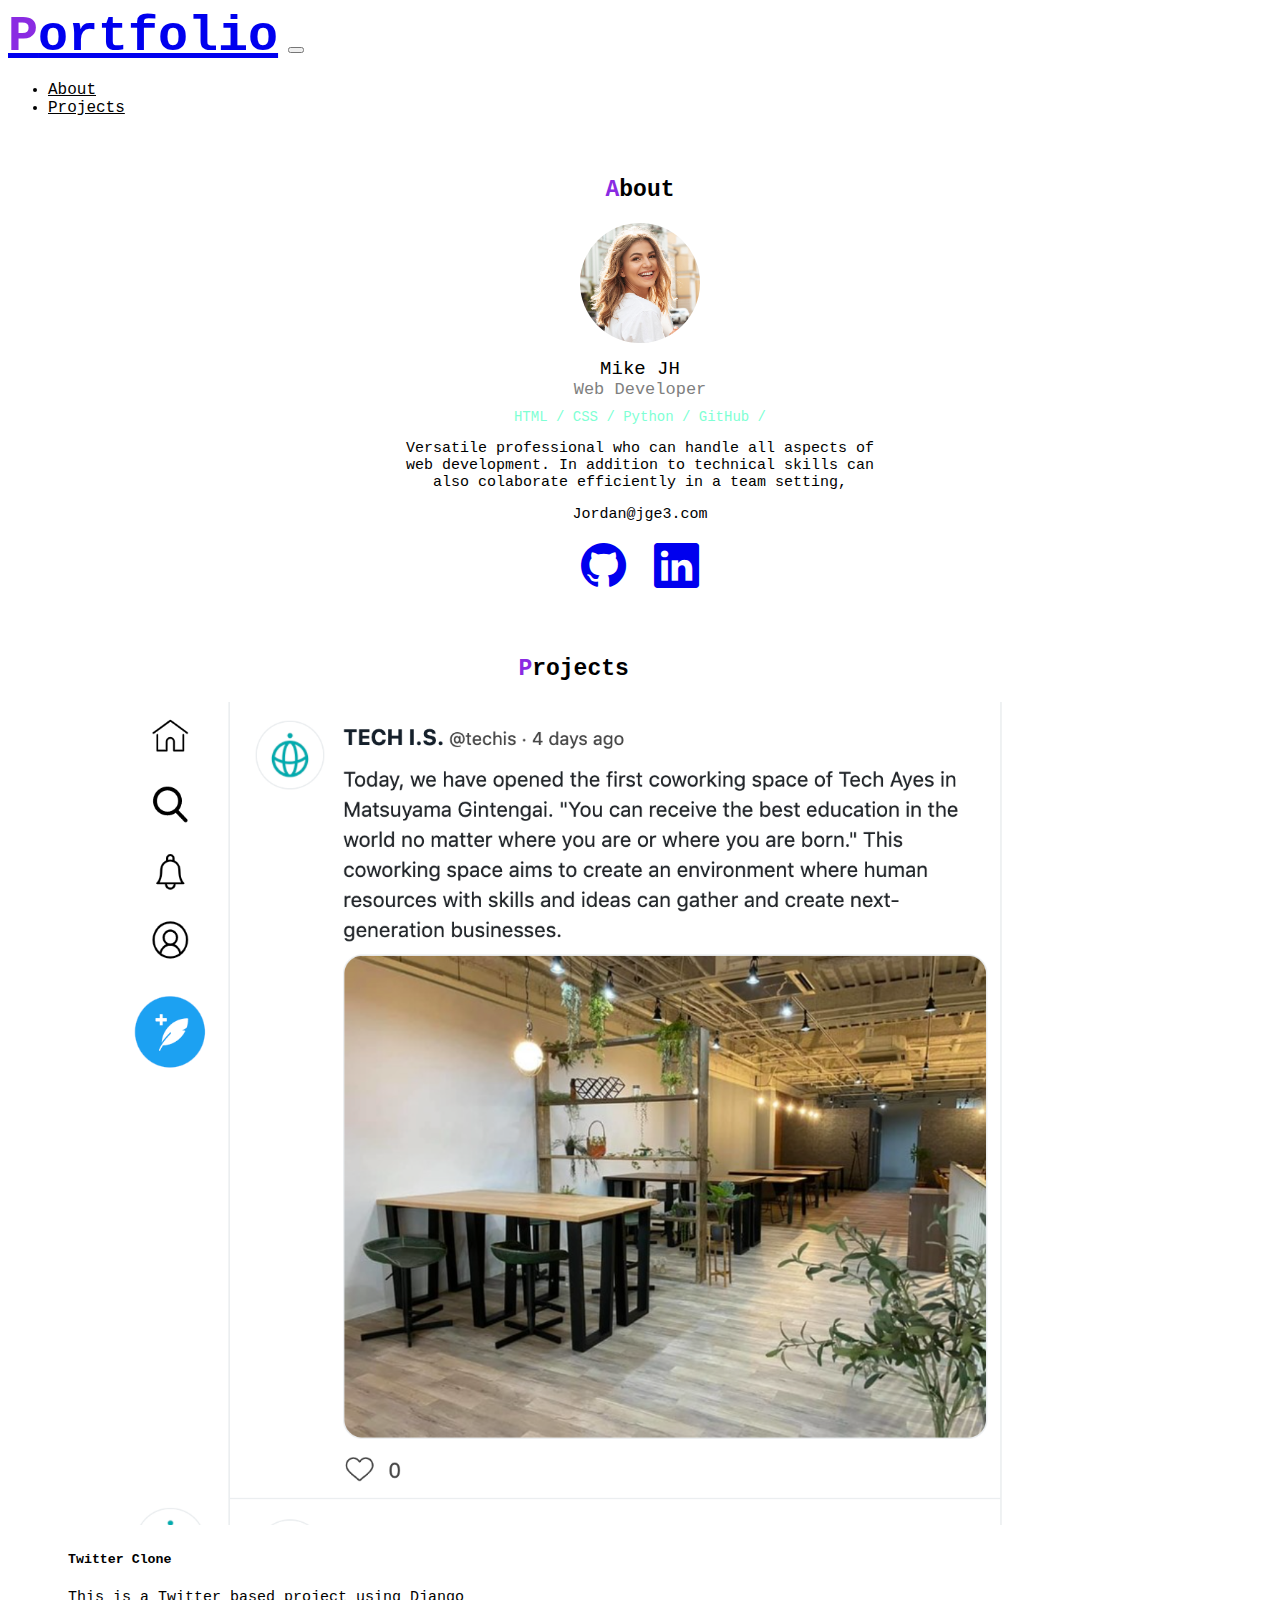
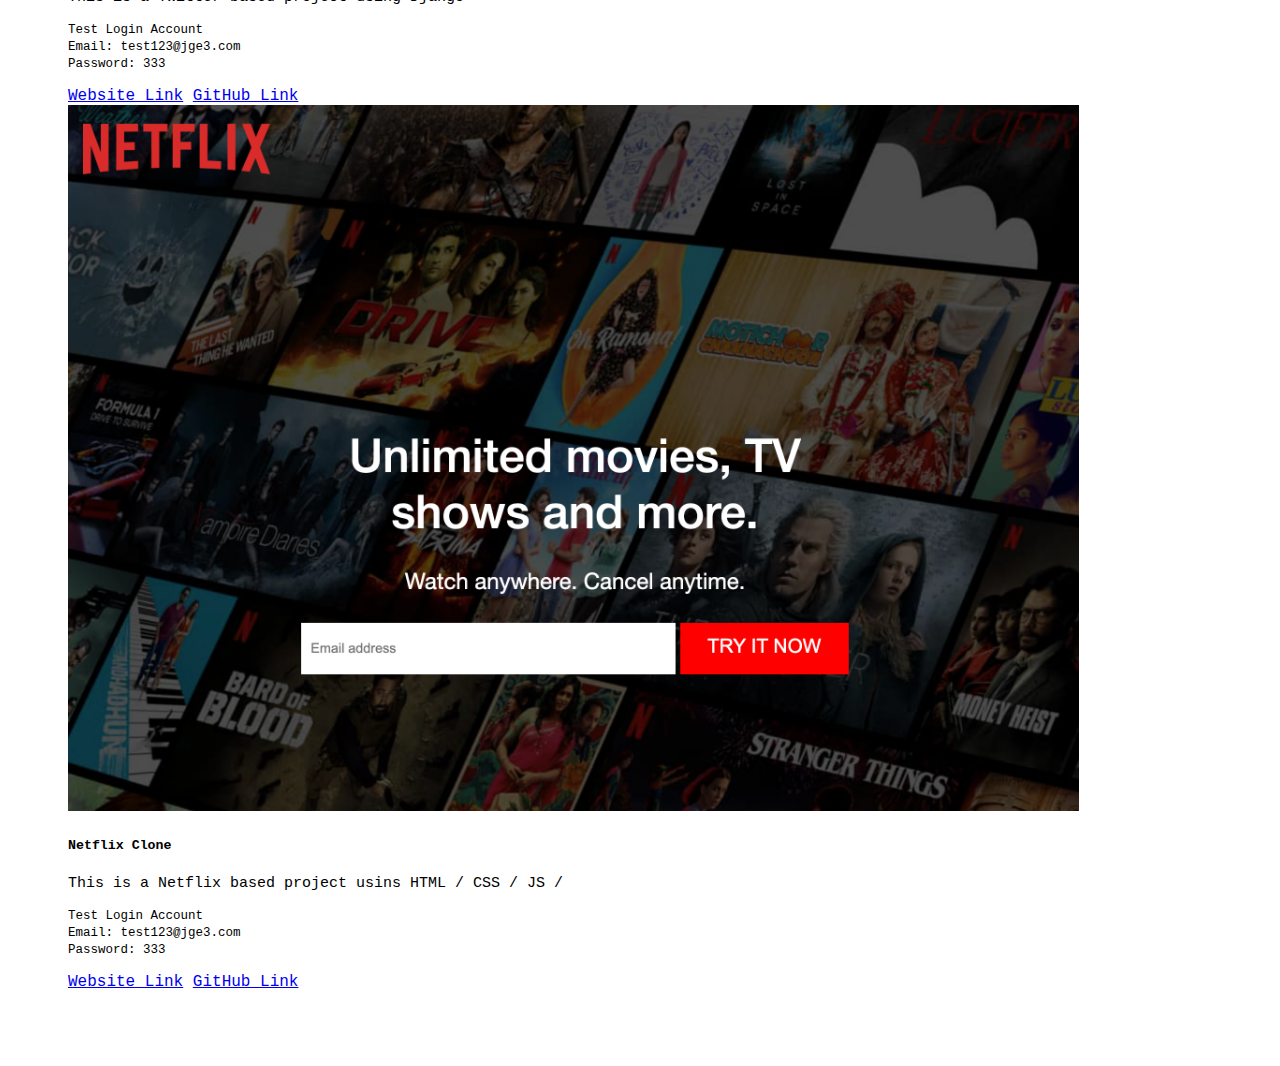
<file: index.html>
<!DOCTYPE html>
<html lang="en"></html>

<head>
    <meta charset="utf-8">
    <meta name="viewport" content="width=device-width, initial-scale">
    <link rel="stylesheet" href="https://cdn.jsdelivr.net/npm/bootstrap-icons@1.11.1/font/bootstrap-icons.css">
    <link rel="icon" type="image/png" href="img/techis-logo.png">
    <link href="https://cdn.jsdelivr.net/npm/bootstrap@5.3.2/dist/css/bootstrap.min.css" rel="stylesheet" integrity="sha384-T3c6CoIi6uLrA9TneNEoa7RxnatzjcDSCmG1MXxSR1GAsXEV/Dwwykc2MPK8M2HN" crossorigin="anonymous">
    <link rel="stylesheet" href="style.css">
    <title>Introduct</title>
</head>

<body>
   
    

    <nav class="navbar navbar-expand-lg bg-body-shadow-sm">
        <div class="container">
          <a class="navbar-brand" href="#"><span class="font-primary">P</span>ortfolio</a>
          <button class="navbar-toggler" type="button" data-bs-toggle="collapse" data-bs-target="#navbarNav" aria-controls="navbarNav" aria-expanded="false" aria-label="Toggle navigation">
            <span class="navbar-toggler-icon"></span>
          </button>
          <div class="collapse navbar-collapse" id="navbarNav">
            <ul class="navbar-nav ms-auto mb-2">
              <li class="nav-item">
                <a class="nav-link font-black" href="#about">About</a>
              </li>
              <li class="nav-item">
                <a class="nav-link font-black" href="#project">Projects</a>
              </li>
             
            </ul>
          </div>
        </div>
      </nav>
      <div id="about">
        <h2><span class="font-primary">A</span>bout</h2>
        <img src="img/sample-woman.jpg" alt="Me">
        <div class="name">Mike JH</div>
        <div class="vocation">Web Developer</div>
        <div class="skills">HTML / CSS / Python / GitHub /</div>
        <p>
          Versatile professional who can handle all aspects of web development. In addition to technical skills can also colaborate efficiently in a team setting,
        </p>
        <div class="email">Jordan@jge3.com</div>
        <div class="icons">
          <a href="#"><i class="bi bi-github"></i></a>
          <a href="#"><i class="bi bi-linkedin ms-3"></i></a>
        </div>
      </div>

      <div id="project">
        <h2><span class="font-primary">P</span>rojects</h2>

        <div class="card mb-3">
          <div class="row">
            <div class="col-md-4">
              <img src="img/project-twitter.png" class="img-fluid rounded-start" alt="Twitter Clone">
            </div>
            <div class="col-md-8">
              <div class="card-body">
                <h5 class="card-title">Twitter Clone</h5>
                <p class="card-text">This is a Twitter based project using Django</p>
                <p class="card-text"><small class="text-body-secondary">
                  Test Login Account <br>
                  Email: test123@jge3.com <br>
                  Password: 333
                </small></p>
                <a href="#" target="_blank" class="btn btn-secondary">Website Link</a>
                <a href="#" target="_blank" class="btn btn-secondary">GitHub Link</a>
              </div>
            </div>
          </div>
        </div>

        <div class="card mb-3">
          <div class="row">
            <div class="col-md-4">
              <img src="img/project-netflix.png" class="img-fluid rounded-start" alt="Netflix Clone">
            </div>
            <div class="col-md-8">
              <div class="card-body">
                <h5 class="card-title">Netflix Clone</h5>
                <p class="card-text">This is a Netflix based project usins HTML / CSS / JS /</p>
                <p class="card-text"><small class="text-body-secondary">
                  Test Login Account <br>
                  Email: test123@jge3.com <br>
                  Password: 333
                </small></p>
                <a href="#" target="_blank" class="btn btn-secondary">Website Link</a>
                <a href="#" target="_blank" class="btn btn-secondary">GitHub Link</a>
              </div>
            </div>
          </div>
        </div>

      </div>


    <script src="https://cdn.jsdelivr.net/npm/bootstrap@5.3.2/dist/js/bootstrap.bundle.min.js" integrity="sha384-C6RzsynM9kWDrMNeT87bh95OGNyZPhcTNXj1NW7RuBCsyN/o0jlpcV8Qyq46cDfL" crossorigin="anonymous"></script>
</body>

</html>
</file>
<file: style.css>
body{
    font-family: monospace, sans-serif;
    
}

.font-primary{
    color: blueviolet;
}

.navbar-brand{
    font-size: 50px;
    font-weight: bolder;
}

p{
    font-size: 15px;
}

h2{
    font-weight: bold;
    font-size: 23px;
    margin-bottom: 20px;
}

a.font-black{
    color: black; !important
}

#about{
    margin: 60px auto;
    max-width: 475px;
    text-align: center;
}

#about img{
    border-radius: 50%;
    width: 120px;
    margin-bottom: 10px;
}

#about .name{
    font-size: 19px;
}

#about .vocation{
    font-size: 17px;
    color: gray;
    margin-bottom: 10px;
}

#about .skills{
    font-size: 14px;
    color: aquamarine;
    margin-bottom: 10px;
}

#about .email{
    margin-top: 14px;
    font-size: 15px;
}

#about .icons{
    margin-top: 20px;
    font-size: 45px;
}

#project{
    margin: 60px;
    width: 80%;
}

#project h2{
    text-align: center; 
}

#project .card img{
    width: 100%;
}

#project .card-title{
    font-weight: bold;
}
</file>
